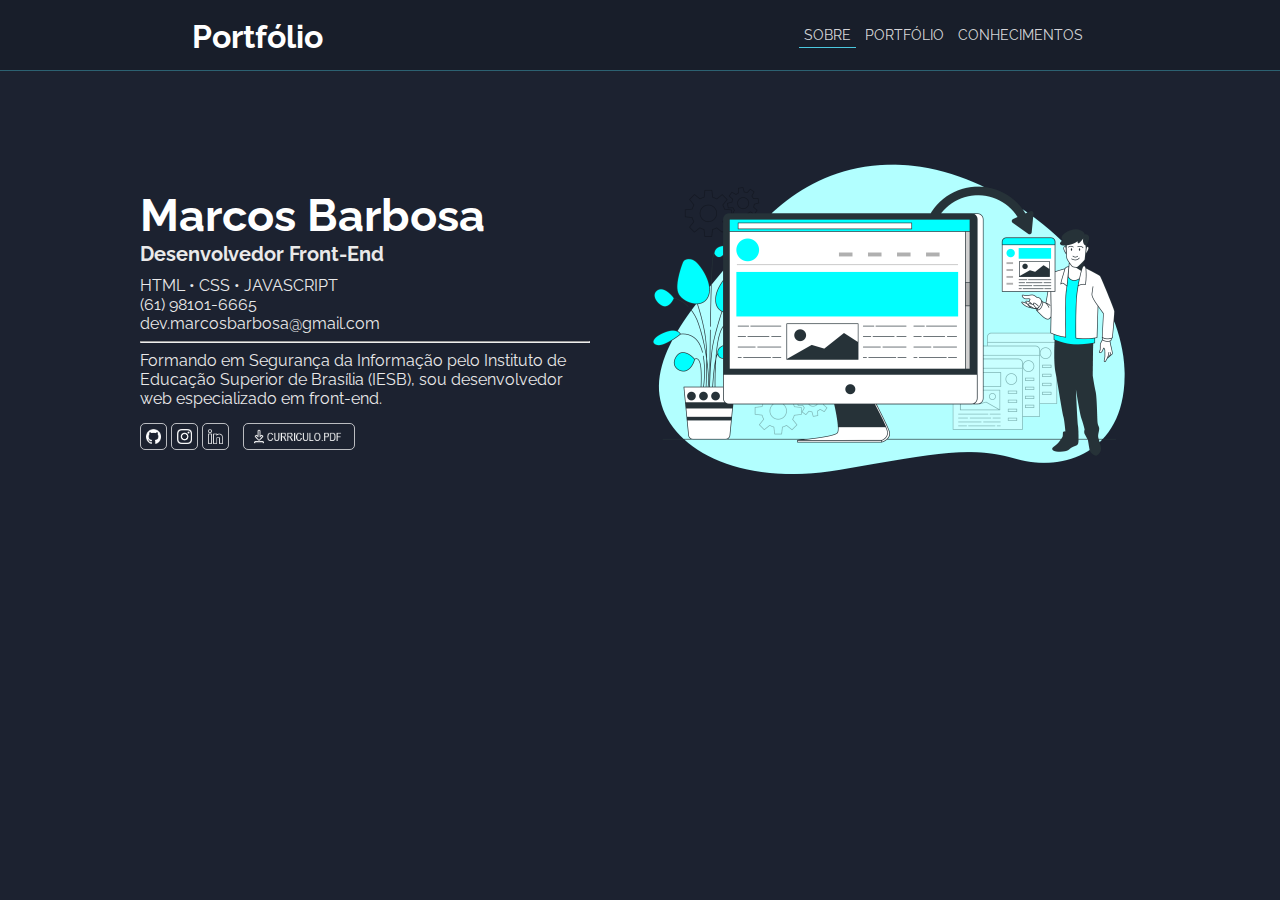
<file: index.html>
<!DOCTYPE html>
<html lang="pt-br">
<head>
    <meta charset="UTF-8">
    <meta http-equiv="X-UA-Compatible" content="IE=edge">
    <meta name="viewport" content="width=device-width, initial-scale=1.0">
    <link rel="stylesheet" href="css/style.css">
    <link rel="stylesheet" href="css/index.css">
    <title>Portfólio | Marcos Barbosa</title>
</head>
<body>
    <header>
        <h1 id="logo">Portfólio</h1>
        <ul>
            <li class="menu-atual"><a href="index.html">Sobre</a></li>
            <li><a href="portfolio.html">Portfólio</a></li>
            <li><a href="conhecimentos.html">Conhecimentos</a></li>
        </ul>
    </header>
    <main>
        <div class="texto-apresentacao">
            <h2>Marcos Barbosa</h2>
            <h3>Desenvolvedor Front-End</h3>
            <p>HTML • CSS • JAVASCRIPT</p>
            <p>(61) 98101-6665</p>
            <p>dev.marcosbarbosa@gmail.com</p>
            <hr>
            <p id="sobre">Formando em Segurança da Informação pelo Instituto de Educação Superior de Brasília (IESB), sou desenvolvedor web especializado em front-end.</p>
            <a href="https://github.com/marcosbarbosa-dev" target="_blank"><img src="imagens/index/github.png" alt="git" class="icone"></a>
            <a href="https://www.instagram.com/sn.marcos/" target="_blank"><img src="imagens/index/insta.png" alt="instagram" class="icone"></a>
            <a href="#"><img src="imagens/index/linkedin.png" alt="linkedin" class="icone"></a>
            <a href="#" download="curriculo-marcos.pdf" type="application/pdf"><img src="imagens/index/curriculo.png" id="curriculo"></a>
        </div>
        <img src="imagens/index/presentation.png" alt="apresentacao" id="img-apresentacao">
    </main>
</body>
</html>
</file>
<file: css/style.css>
@charset "UTF-8";
@import url('https://fonts.googleapis.com/css2?family=Raleway:ital,wght@0,100;0,200;0,300;0,400;0,500;0,600;0,700;0,800;0,900;1,100;1,200;1,300;1,400;1,500;1,600;1,700;1,800;1,900&display=swap');

* {
    margin: 0;
    padding: 0;
}
:root {
    --font1: 'Raleway', sans-serif;
    --cor1: #181E2A;
    --cor2: #1C2230;
    --cor3: rgb(233, 233, 233);
}
body {
    font-family: var(--font1);
    background-color: var(--cor2);
}

/* CABECALHO E MENUS */
header {
    padding: 15px 15%;
    display: flex;
    align-items: center;
    justify-content: space-between;
    background-color: #181E2A;
    border-bottom: 1px solid #56e6ff56;
}
#logo {
    padding-top: 3px;
    color: #fff;
}
header ul {
    list-style: none;
}
header li {
    border-bottom: 1px solid transparent;
    display: inline-block;
    padding: 3px 5px;
    text-transform: uppercase;
}
header li a {
    color: rgba(255, 255, 255, 0.829);
    font-size: 14px;

    text-decoration: none;
}
header li:hover {
    border-bottom: 1px solid #56e6ff;
}
.menu-atual {
    border-bottom: 1px solid #4bc8df;
}
@media (max-width:820px){
    header {
        flex-direction: column;
    }
    header li {
        padding: 3px 2px;
    }
    header li a {
        font-size: 13px;
    }
}
</file>
<file: css/index.css>
main {
    padding: 0px 50px;
    display: flex;
    justify-content: space-between;
    align-items: center;
    max-width: 1000px;
    margin: 0 auto;
}
.texto-apresentacao {
    color: var(--cor3);
    max-width: 450px;
}
.texto-apresentacao h2{
    color: #fff;
    font-size: 45px;
}
.texto-apresentacao h3{
    font-size: 20px;
    margin-bottom: 10px;
}
.texto-apresentacao hr {
    margin: 8px 0;
}
#sobre {
    margin-bottom: 15px;
}
#img-apresentacao {
    max-width: 500px;
}
.icone {
    cursor: pointer;
    width: 15px;
    padding: 5px;
    border: 1px solid rgba(255, 255, 255, 0.699);
    border-radius: 5px;
}
.icone:hover {
    border: 1px solid #56e6ff;
}
#curriculo {
    cursor: pointer;
    margin-left: 10px;
    width: 100px;
    padding: 5px;
    border: 1px solid rgba(255, 255, 255, 0.699);
    border-radius: 5px;
}
#curriculo:hover {
    border: 1px solid #56e6ff;
}
@media (max-width:1012px){
    #img-apresentacao {
        max-width: 400px;
    }
}
@media (max-width:800px){
    main {
        position: relative;
        padding-top: 100px;
        flex-direction: column;
    }
    #img-apresentacao {
        position: absolute;
        max-width: 300px;
        opacity: .1;
    }
}
</file>
